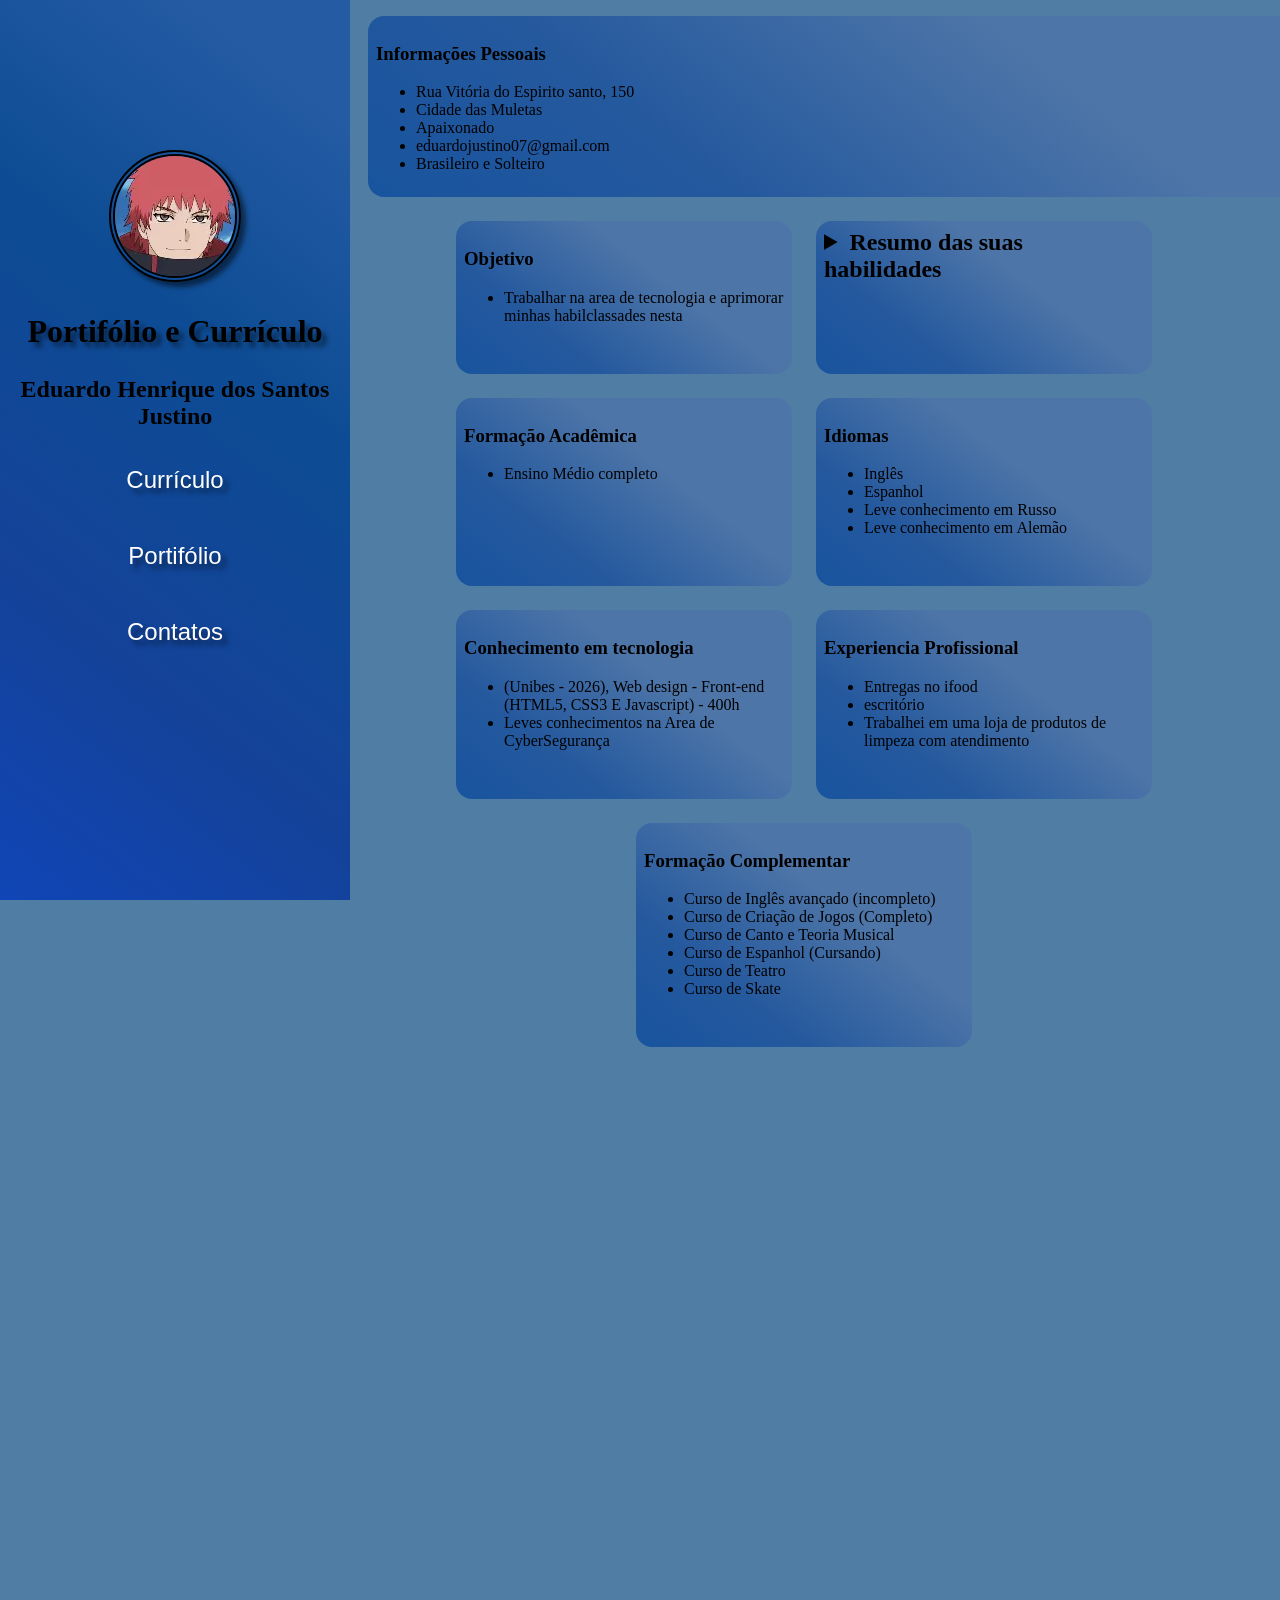
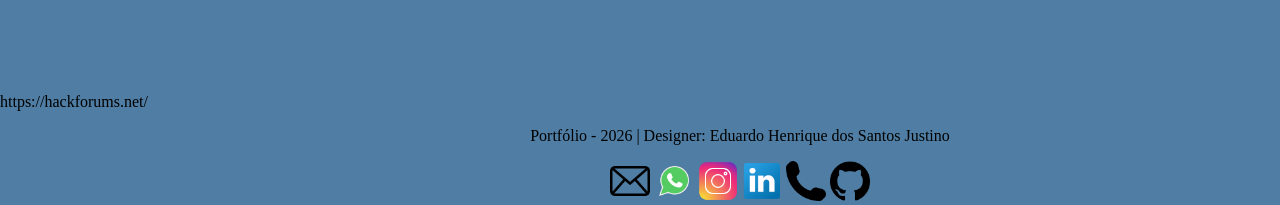
<file: index.html>
<!doctype html>
<html lang="en">
<meta charset="UTF-8" />
<meta name="viewport" content="width=device-width, initial-scale=1.0" />
<title>Currículo</title>
<link rel="stylesheet" href="style.css" />

<body>
    <header class="menu">
        <nav>
            <img class="avatar" src="/img/avatar.jpg" alt="">
            <h1>Portifólio e Currículo</h1>
            <h2>Eduardo Henrique dos Santos Justino</h2>
            <p><a class="links1" href="index.html">Currículo</a></p>
            <p><a class="links1" href="portifolio.html">Portifólio</a></p>
            <p><a class="links1" href="contatos.html">Contatos</a></p>
        </nav>
    </header>
    <main class="conteudo">

        <div id="info01">
            <h3>
                Informações Pessoais
            </h3>
            <ul>
                <li>Rua Vitória do Espirito santo, 150
                <li>Cidade das Muletas</li>
                <li>Apaixonado</li>
                <li>eduardojustino07@gmail.com</li>
                <li>Brasileiro e Solteiro</li>
            </ul>
        </div>

        <div class="containers">

            <div id="info02">
                <h3>
                    <p>Objetivo</p>
                </h3>
                <ul>
                    <li>
                        Trabalhar na area de tecnologia e aprimorar minhas habilclassades
                        nesta
                    </li>
                </ul>

            </div>

            <div id="info03">

                <details>

                    <summary>Resumo das suas habilidades</summary>


                    <ul>
                        <li>Resolução de problemas</li>
                        <li>lógica</li>
                        <li>persistência</li>
                        <li>Resiliência</li>
                        <li>Boa fala
                    </ul>
                </details>
            </div>
            <div id="info04">
                <h3>
                    <p>Formação Acadêmica</p>
                </h3>
                <ul>
                    <li>Ensino Médio completo
                </ul>
            </div>
            <div id="info05">
                <h3>
                    <p>Idiomas</p>
                </h3>
                <ul>
                    <li>Inglês
                    <li>Espanhol
                    <li>Leve conhecimento em Russo
                    <li>Leve conhecimento em Alemão
                </ul>
            </div>
            <div id="info06">
                <h3>
                    <p>Conhecimento em tecnologia</p>
                </h3>
                <ul>
                    <li>(Unibes - 2026), Web design - Front-end (HTML5, CSS3 E Javascript) -
                        400h
                    <li>Leves conhecimentos na Area de CyberSegurança
                </ul>
            </div>
            <div id="info07">
                <h3>
                    <p>Experiencia Profissional</p>
                </h3>
                <ul>
                    <li>Entregas no ifood</li>
                    <li>escritório</li>
                    <li>Trabalhei em uma loja de produtos de limpeza com atendimento</li>
                </ul>
            </div>
            <div id="info08">
                <h3>
                    <p>Formação Complementar</p>
                </h3>
                <ul>
                    <li>Curso de Inglês avançado (incompleto)</li>
                    <li>Curso de Criação de Jogos (Completo)</li>
                    <li>Curso de Canto e Teoria Musical</li>
                    <li>Curso de Espanhol (Cursando)</li>
                    <li>Curso de Teatro</li>
                    <li>Curso de Skate</li>
                </ul>
            </div>
        </div>
    </main>

    <div style="margin-left: 400px;">
        <iframe width="560" height="315" src="https://www.youtube.com/embed/7G4RYtP5RQQ?si=mLaZRE6qOcOuDZPz"
            title="YouTube video player" frameborder="0"
            allow="accelerometer; autoplay; clipboard-write; encrypted-media; gyroscope; picture-in-picture; web-share"
            referrerpolicy="strict-origin-when-cross-origin" allowfullscreen></iframe>

        <iframe
            src="https://www.google.com/maps/embed?pb=!1m24!1m12!1m3!1d3452.0062542807264!2d27.96577894767174!3d27.05677097124812!2m3!1f0!2f0!3f0!3m2!1i1024!2i768!4f13.1!4m9!3e3!4m3!3m2!1d27.058144799999997!2d27.9694793!4m3!3m2!1d27.058042699999998!2d27.9696148!5e0!3m2!1spt-BR!2sbr!4v1779276614787!5m2!1spt-BR!2sbr"
            width="560" height="315" style="border:0;" allowfullscreen="" loading="lazy"
            referrerpolicy="no-referrer-when-downgrade"></iframe>

    </div>

    https://hackforums.net/

    <Footer class="rodape">
        <p  style="text-align: center;">Portfólio - 2026 | Designer: Eduardo Henrique dos Santos Justino</p>

        <div style="text-align: center;">
            <a href="mailto:eduardohjustino@gmail.com"><img class="icones_contatos" src="img/logo_email.png"></a>

            <a href="https://api.whatsapp.com/send/?phone=11987990324"><img class="icones_contatos"
                    src="img/logo_whatsapp.png"></a>

            <a href="https://www.instagram.com/juto0vii"><img class="icones_contatos" src="img/logo_instagram.png"></a>

            <a href="https://br.linkedin.com/in/eduardo-henrique-justino-a139ab329"><img class="icones_contatos"
                    src="img/logo_linkedin.png"></a>

            <a href=" tel:(11)98799-0324"><img class="icones_contatos" src="img/logo_phone.png"></a>

            <a href="https://github.com/JutoVII"><img class="icones_contatos" src="img/logo_github.png" alt=""></a>
                
        </div>


    </Footer>

</body>

</html>
</file>
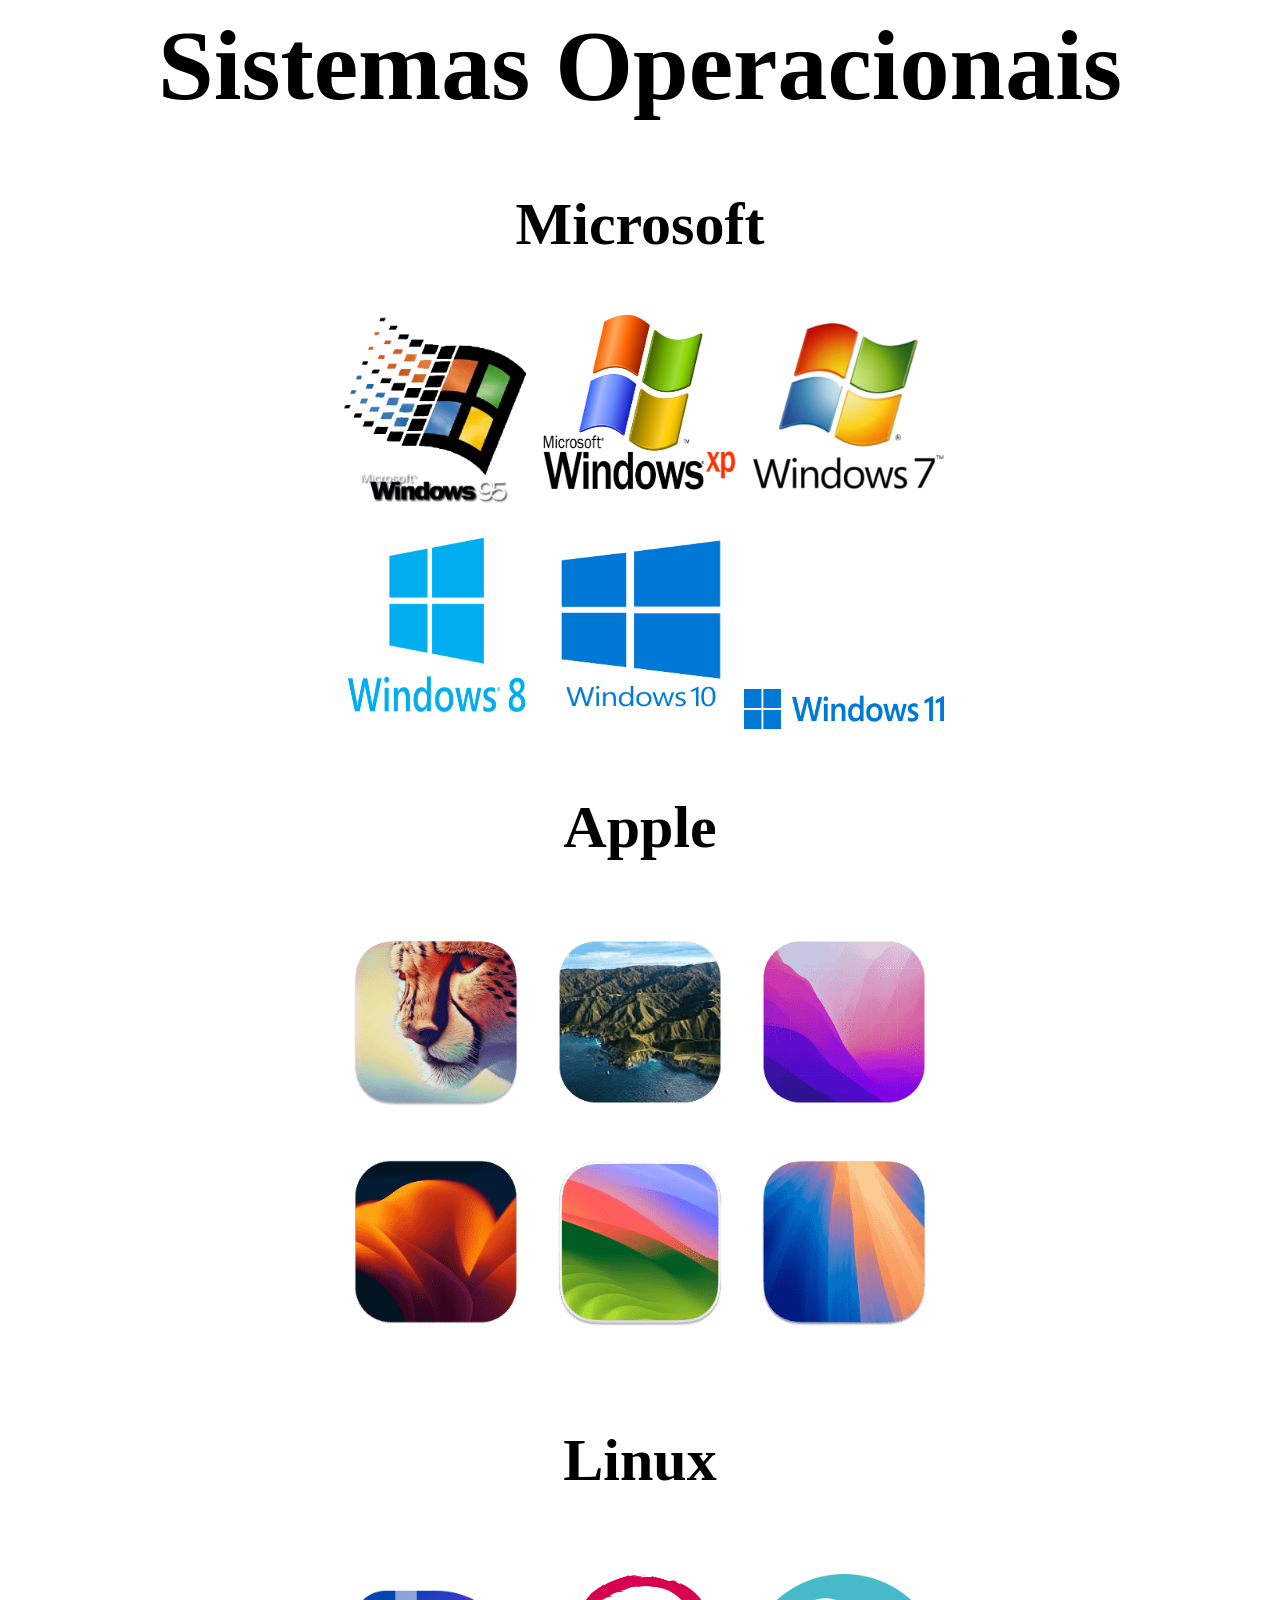
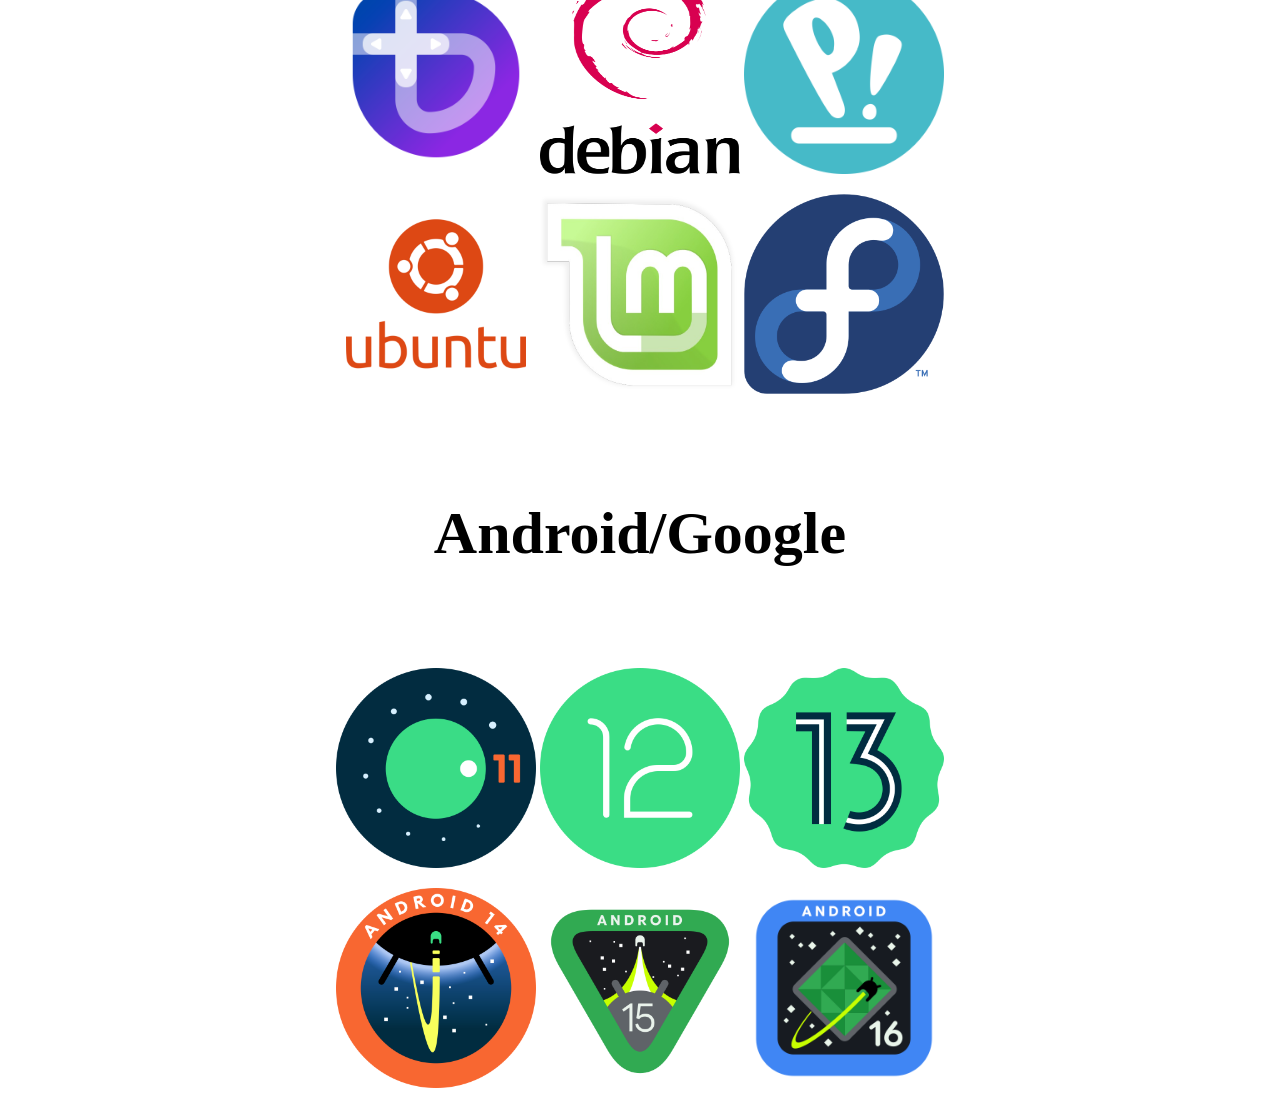
<file: Projeto 2/index.html>
<html>
    <head>
        <title>
                Sistemas Operacionais
        </title>
    </head>

    <body bgcolor="White">
	<center>
        	<h1 style=Font-size:100px>Sistemas Operacionais</h1>
			
<h2 style=Font-size:60px>Microsoft</h2>
	
	<img src="windows_95-logo.png" alt="erro de imagem" width="200" height="200" title="Windows 95">
	<img src="windows_xp-logo.png" alt="erro de imagem" width="200" height="200" title="Windows XP">
	<img src="windows_7-logo.png" alt="Erro de imagem" width="200" height="200" title="Windows 7">
	<p>
	<img src="windows_8-logo.png" alt="Windows 8.1" width="200" height="200" title="Windows 8">
	<img src="windows_10-logo.png" alt="Windows 10" width="200" height="200"title="Windows 10">
	<img src="windows_11-logo.png" alt="Windows 11" width="200" height="40" title="Windows 11">

<h3 style=Font-size:60px>Apple</h3>

	<img src="macOS_10-logo.png" alt="MacOS 10" width="200" height="200" title="MacOS 10 - Cheetah">
	<img src="macOS_11-logo.png" alt="MacOS 11" width="200" height="200" title="MacOS 11 - Big Sur">
	<img src="macOS_12-logo.png" alt="MacOS 12" width="200" height="200" title="MacOS 12 - Monterey">
	<p>
	<img src="macOS_13-logo.png" alt="MacOS 13" width="200" height="200" title="MacOS 13 - Ventura">
	<img src="macOS_14-logo.png" alt="MacOS 14" width="200" height="200" title="MacOS 14 - Sonoma">
	<img src="macOS_15-logo.png" alt="MacOS 15" width="200" height="200" title="MacOS 15 - Sequoia">

<h4 style=Font-size:60px>Linux</h4>

	<img src="bazzite-logo.png" alt="Bazzite" width="200" height="200" title="Bazzite">
	<img src="debian-logo.png" alt="Debian" width="200" height="200" title="Debian">
	<img src="popOS-logo.png" alt="Pop!_OS" width="200" height="200" title="Pop!_OS">
	<p>
	<img src="ubuntu-logo.png" alt="Ubuntu" width="200" height="200" title="Ubuntu">
	<img src="linux_mint-logo.png" alt="Linux Mint" width="200" height="200" title="Linux Mint">
	<img src="fedora-logo.png" alt="Fedora" width="200" height="200" title="Fedora">

<h5 style=Font-size:60px>Android/Google</h4>

	<img src="android_11-logo.png" alt="Android 11" width="200" height="200" title="Android 11">
	<img src="android_12-logo.png" alt="Android 12" width="200" height="200" title="Android 12">
	<img src="android_13-logo.png" alt="Android 13" width="200" height="200" title="Android 13">
	<p>
	<img src="android_14-logo.png" alt="Android 14" width="200" height="200" title="Android 14">
	<img src="android_15-logo.png" alt="Android 15" width="200" height="200" title="Android 15">
	<img src="android_16-logo.png" alt="Android 16" width="200" height="200" title="Android 16">



    </body>
</file>
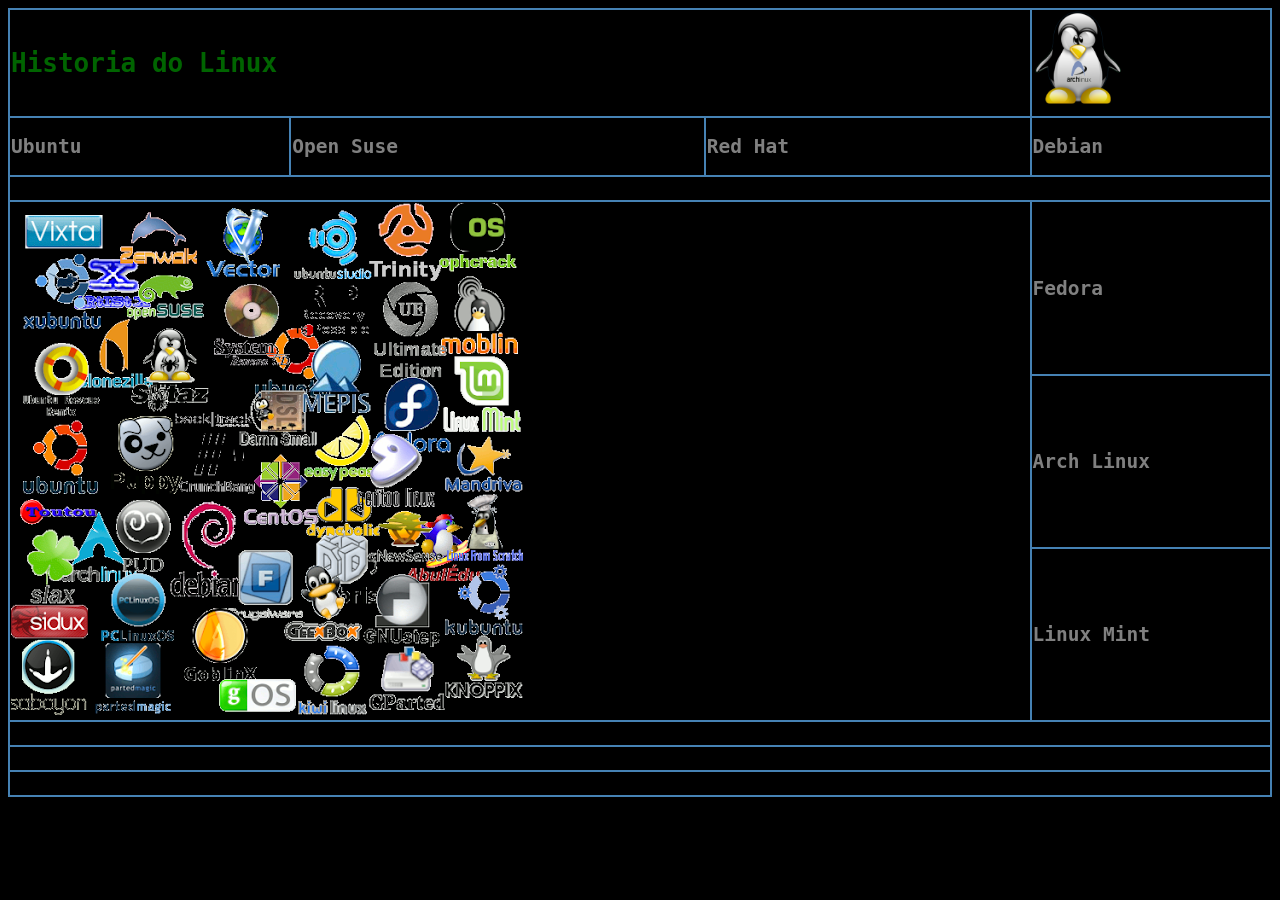
<file: Projeto 3/index.html>
<!DOCTYPE html>
<html lang="pt-br">
<head>
    <meta charset="UTF-8">
    <meta name="viewport" content="width=device-width, initial-scale=1.0">
    <title>Tabela</title>
</head>
    <body>

    <Center>
        <Table border="1">
            <tr> <Td colspan="3"><h1>Historia do Linux</h1></Td>

            <Td><img src="imagem/tuxlinunx.png" alt="erro de imagem" style="height: 100px; width: 90px;"></Td> </tr>

            <tr>
                <Td><a href="https://ubuntu.com/" target="_blank"> <h2>Ubuntu</h2></a></Td>
                <Td><a href="https://www.opensuse.org/" target="_blank"> <h2>Open Suse</h2></a></Td>
                <Td><a href="https://www.redhat.com/" target="_blank"> <h2>Red Hat</h2></a></Td>
                <Td><a href="https://www.debian.org/" target="_blank"> <h2>Debian</h2></a></Td>
            </tr>

            <tr> <Td colspan="4">ㅤ</Td>
            <tr>  <Td colspan="3" rowspan="3"><img src="imagem/Logo_Collage_Linux_Distro.png" alt="erro de imagem" style="width: 500; height: 200;" <Td>
            <Td> <a href="https://www.fedoraproject.org/"> <h2>Fedora</h2></a></Td> </tr>
            <tr> <Td><a href="https://archlinux.org/" target="_blank"> <h2>Arch Linux</h2></a></Td> </tr>
            <tr> <Td><a href="https://linuxmint.com/" target="_blank"><h2>Linux Mint</h2></a></Td> </tr>
            <tr> <Td colspan="4">ㅤ</Td> </tr>
            <tr> <Td colspan="4">ㅤ</Td> </tr>
            <tr> <Td colspan="4">ㅤ</Td> </tr>
    </Table>
    </Center>

<style>

            table{
                border: 1px solid steelblue;
                height: 100%;
                width: 100%;
                border-spacing: 0%;
                border-collapse: collapse
            }


            td{
                border: 2px solid steelblue;
            }
    
                 
            h1{
                color: darkgreen;
                font-family:monospace
            }



            h2{
                font-family: monospace;
                color: gray;
            }


            a{
                text-decoration: none;
                font-family: Arial;
                font-style: normal;
                color: blue;
            }


            body{
                background-color: black;
            }

            .texto2{
                font-family: monospace
            }
            

            #texto1{
                font-family: monospace;
            }
            
        </style>



</body>
</html>
</file>
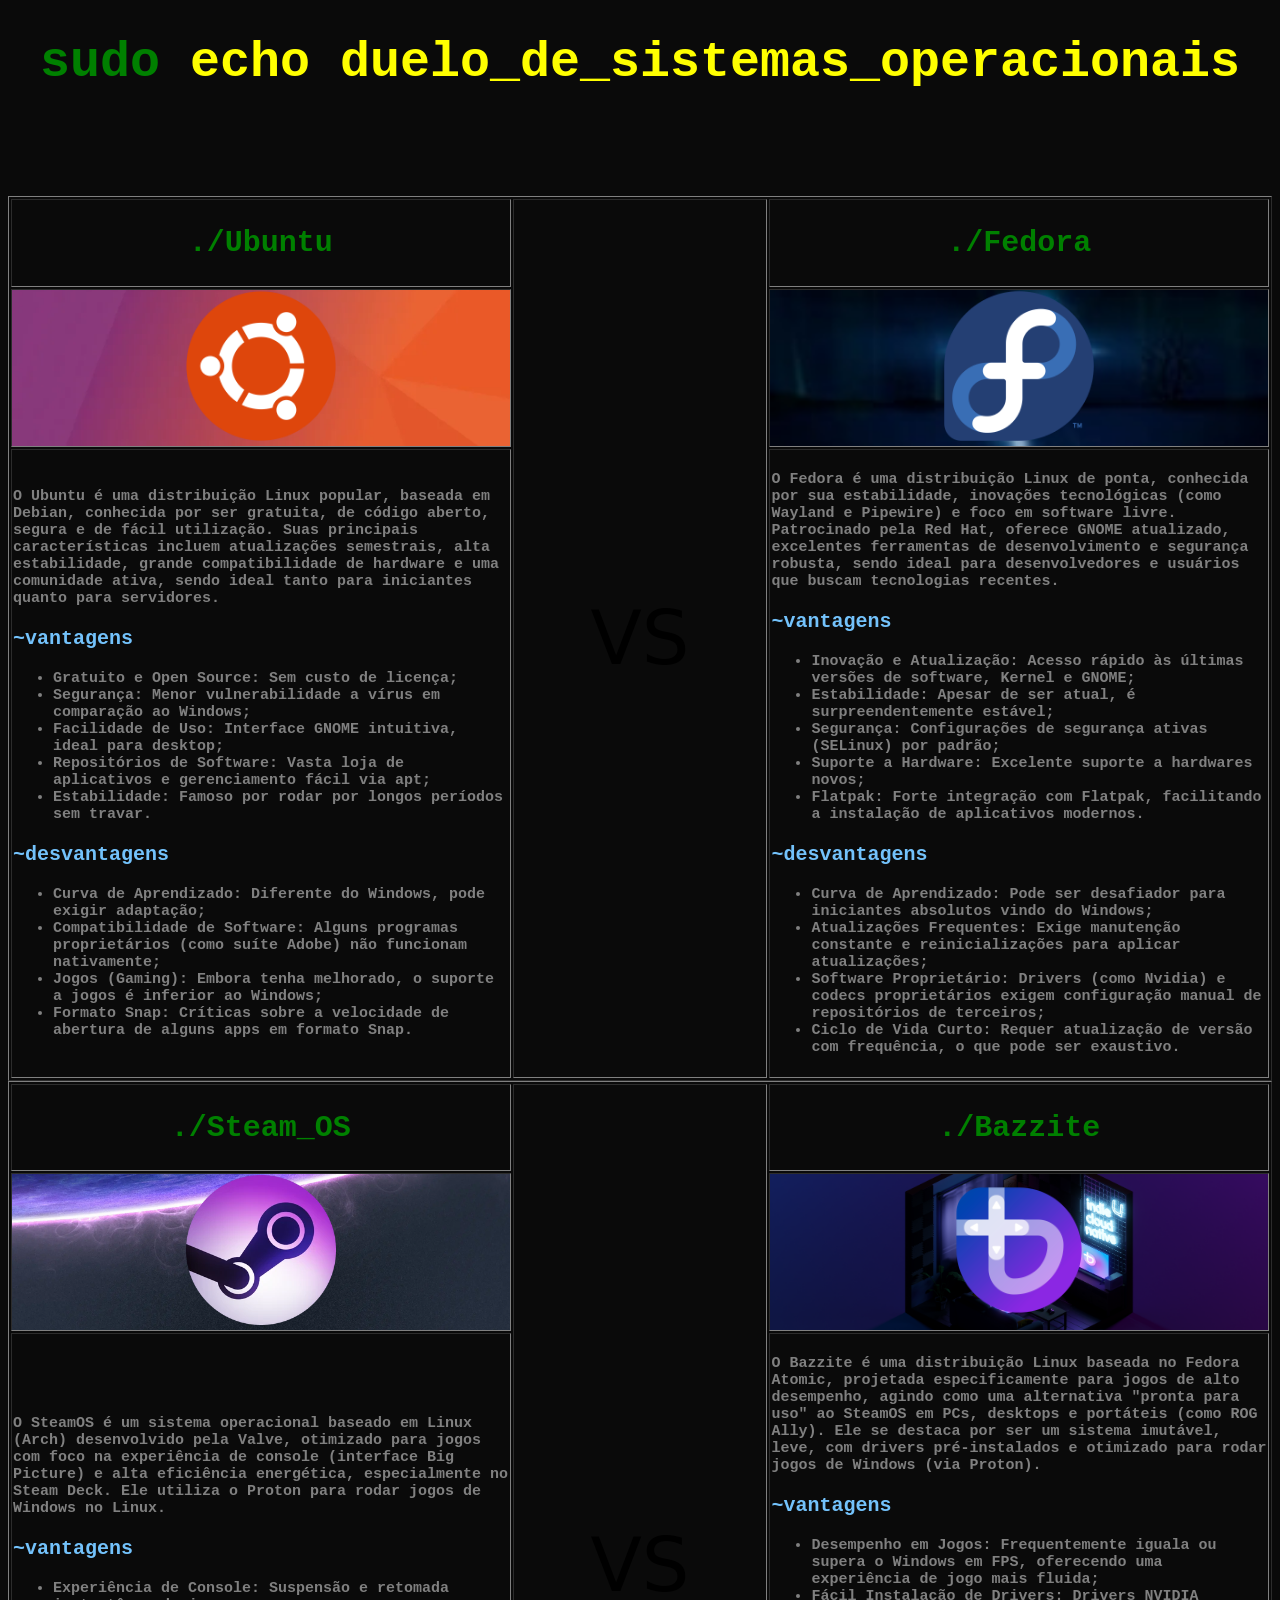
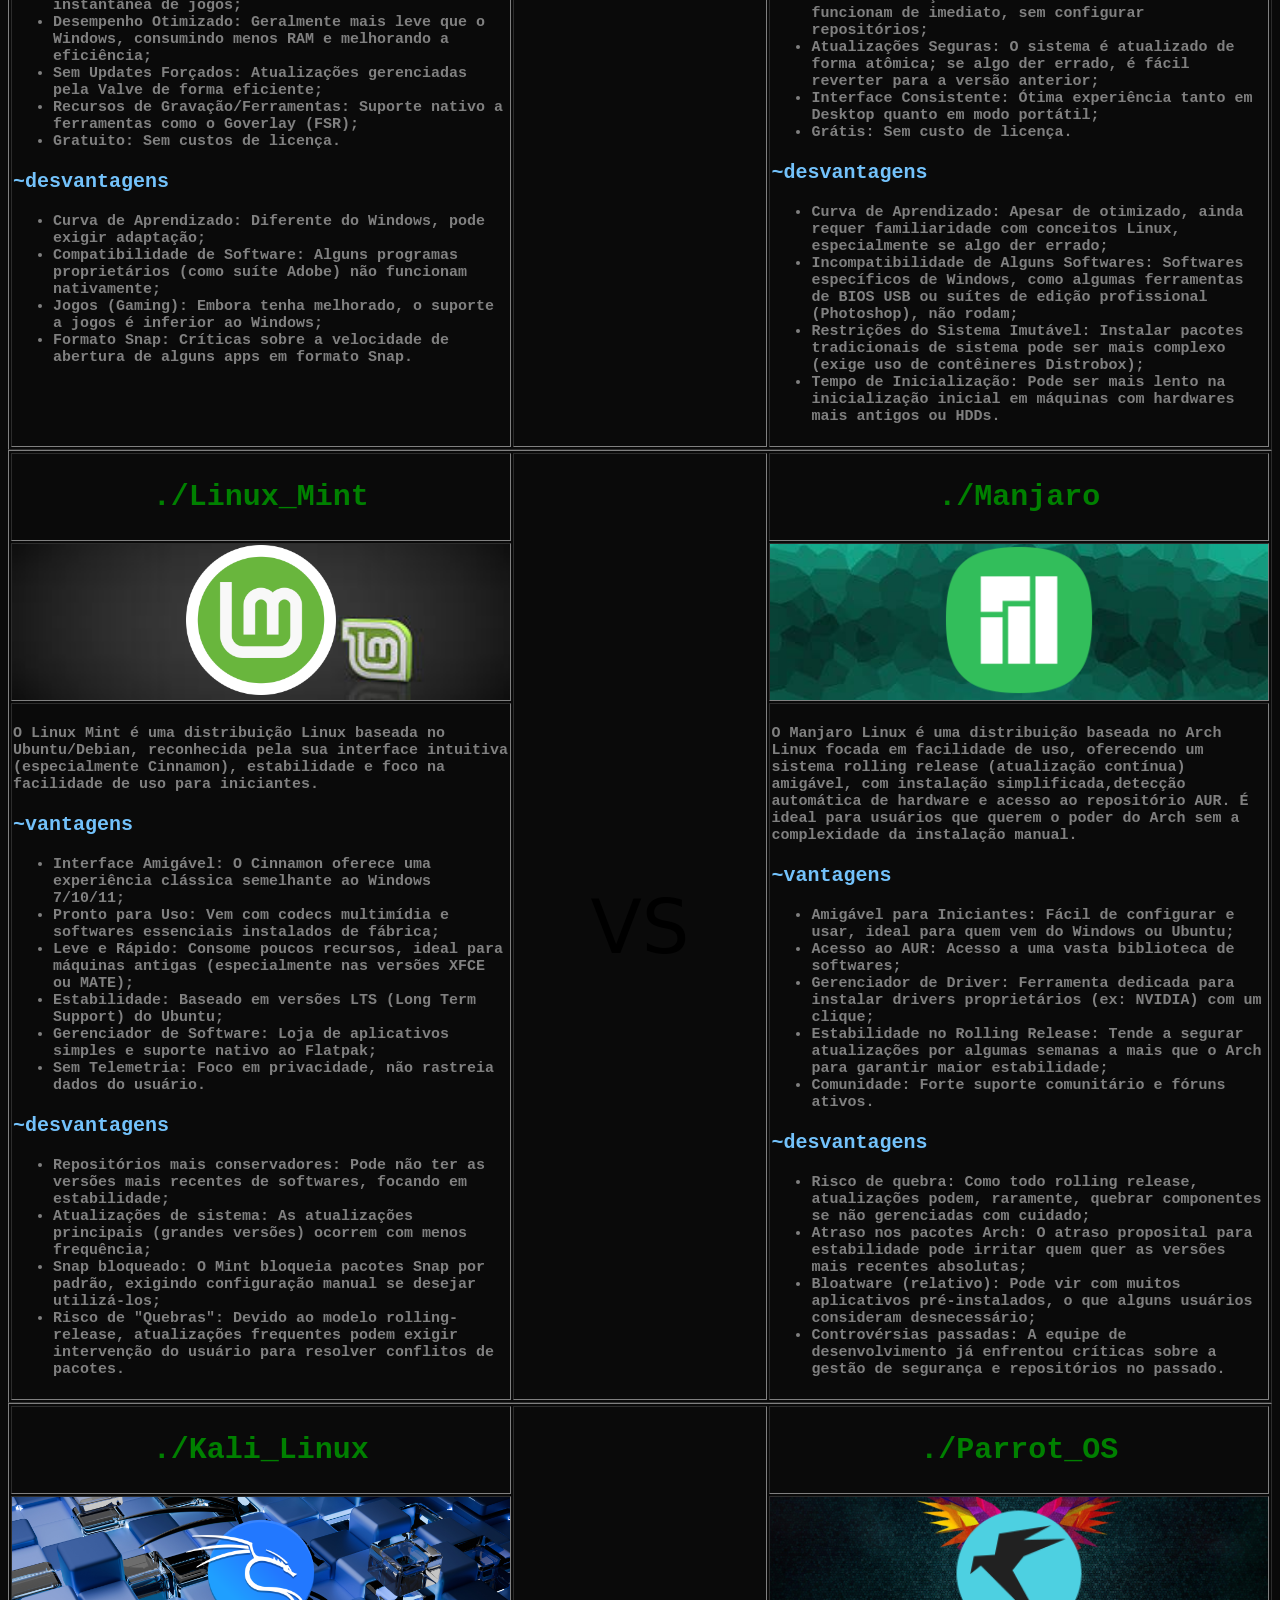
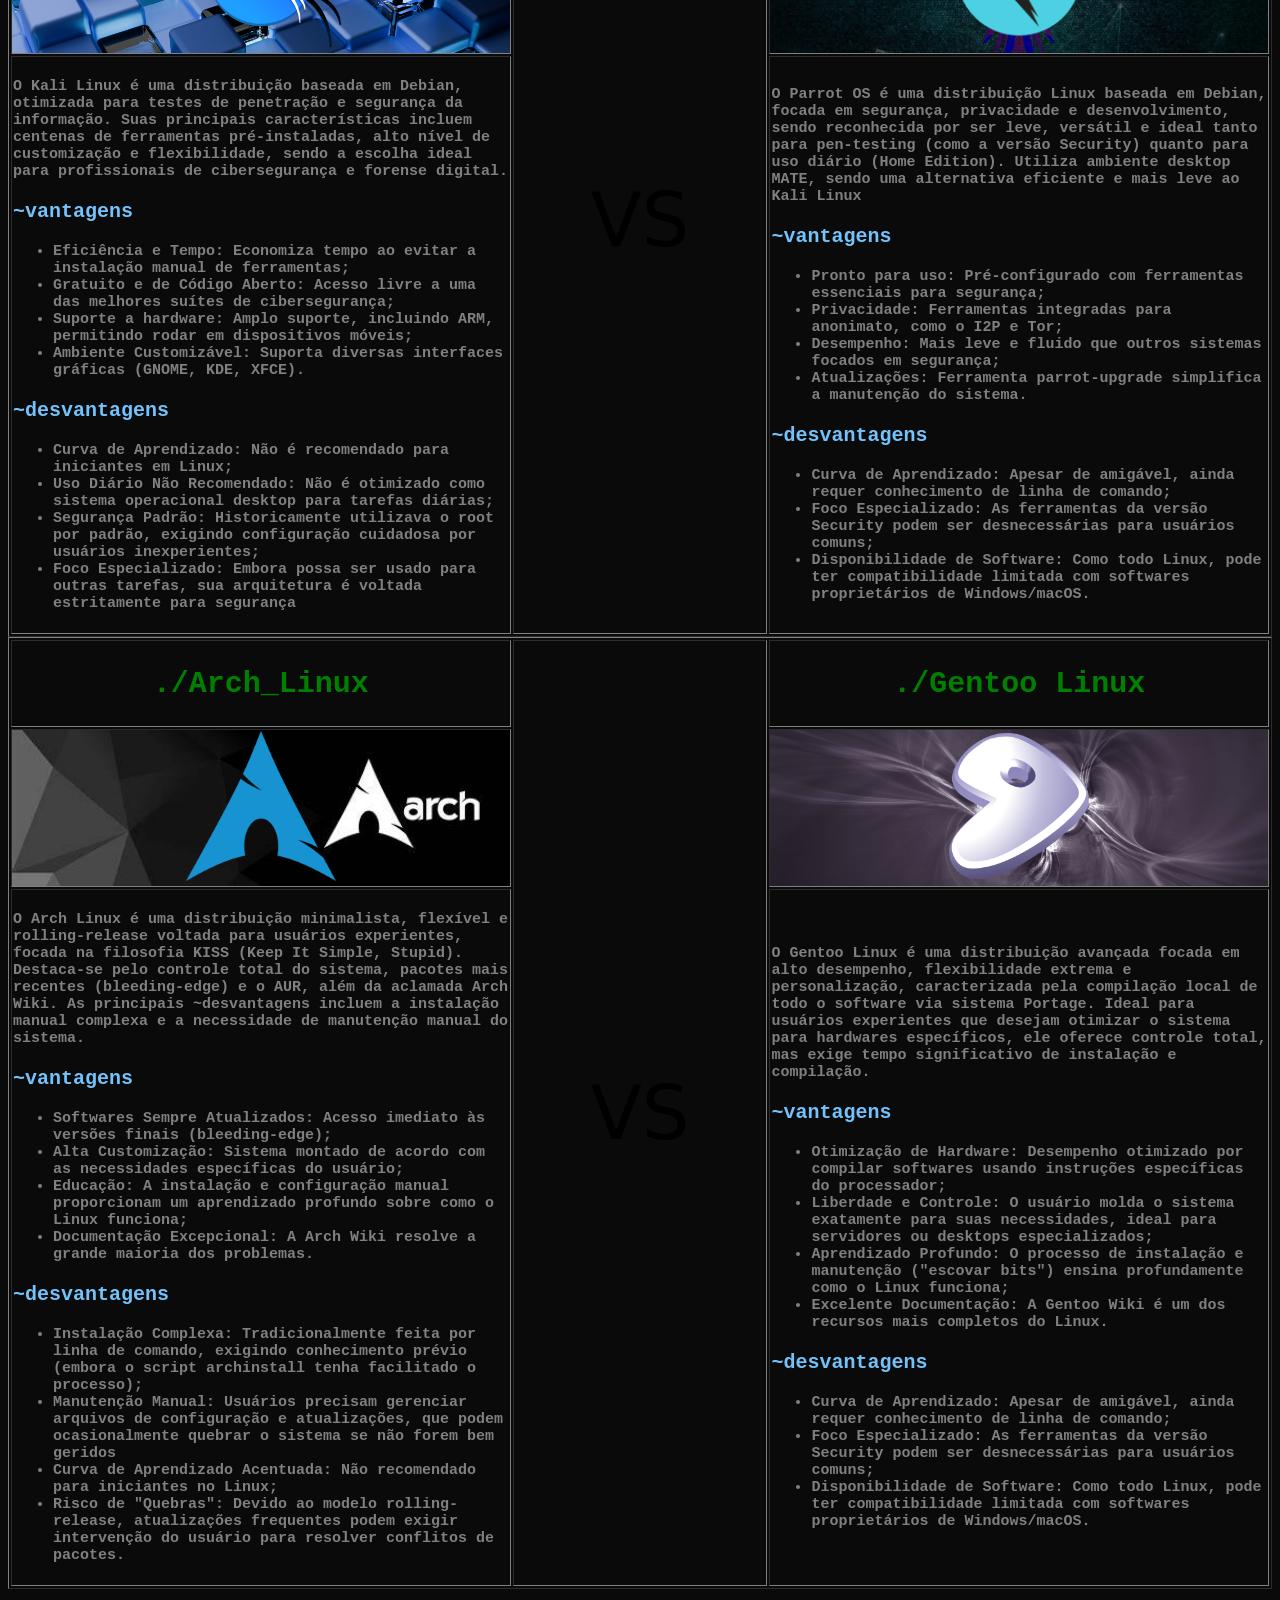
<file: Projeto 4/index.html>
<!DOCTYPE html>
<html lang="en">

<head>
    <link rel="stylesheet" href="style.css">
    <meta charset="UTF-8">
    <meta name="viewport" content="width=device-width, initial-scale=1.0">
    <title>Duelo de Sistemas</title>


</head>
<Center>

    <body>

        <h1><span style="color: green;">sudo</span> echo duelo_de_sistemas_operacionais</h1>
        <br>
        <br>
        <br>
        <table border="1">
            <tr>
                <td>
                    <a href="https://ubuntu.com/" target="_blank">
                        <h2>./Ubuntu</h2>
                    </a>
                </td>
                <td rowspan="3" class="format_vs" style="width:20%;"> VS </td>

                <td>
                    <a href="https://fedoraproject.org/" target="_blank">
                        <h2>./Fedora</h2>
                    </a>
                </td>
            </tr>


            <tr>
                <td id="ubuntu-images"><img src="imagens/Logos/ubuntu-logo.png" height="150" width="150"
                        alt="Erro de imagem"></td>
                <td id="fedora-images"> <img src="imagens/Logos/fedora-logo.png" height="150" width="150"
                        alt="Erro de imagem"></td>
            </tr>
            <tr>
                <td>
                    <h4>
                        O Ubuntu é uma distribuição Linux popular, baseada em Debian, conhecida por ser gratuita, de
                        código
                        aberto, segura e de fácil utilização. Suas principais características incluem atualizações
                        semestrais,
                        alta estabilidade, grande compatibilidade de hardware e uma comunidade ativa, sendo ideal tanto
                        para
                        iniciantes quanto para servidores.
                    </h4>
                    <p>
                    <h3>~vantagens</h3>
                    </p>
                    <h4>
                        <ul>
                            <li>Gratuito e Open Source: Sem custo de licença;</li>
                            <li>Segurança: Menor vulnerabilidade a vírus em comparação ao Windows;</li>
                            <li>Facilidade de Uso: Interface GNOME intuitiva, ideal para desktop;</li>
                            <li>Repositórios de Software: Vasta loja de aplicativos e gerenciamento fácil via apt;</li>
                            <li>Estabilidade: Famoso por rodar por longos períodos sem travar.</li>
                        </ul>
                    </h4>
                    <p>
                    <h3>~desvantagens</h3>
                    </p>
                    <h4>
                        <ul>
                            <li>Curva de Aprendizado: Diferente do Windows, pode exigir adaptação;
                            <li>Compatibilidade de Software: Alguns programas proprietários (como suíte Adobe) não
                                funcionam nativamente;
                            <li>Jogos (Gaming): Embora tenha melhorado, o suporte a jogos é inferior ao Windows;
                            <li>Formato Snap: Críticas sobre a velocidade de abertura de alguns apps em formato Snap.
                        </ul>
                    </h4>
                </td>
                <td>
                    <h4>
                        O Fedora é uma distribuição Linux de ponta, conhecida por sua estabilidade, inovações
                        tecnológicas
                        (como Wayland e Pipewire) e foco em software livre. Patrocinado pela Red Hat, oferece GNOME
                        atualizado,
                        excelentes ferramentas de desenvolvimento e segurança robusta, sendo ideal para desenvolvedores
                        e usuários
                        que buscam tecnologias recentes.
                    </h4>
                    <p>
                    <h3>~vantagens</h3>
                    </p>
                    <h4>
                        <ul>
                            <li>Inovação e Atualização: Acesso rápido às últimas versões de software, Kernel e GNOME;
                            <li>Estabilidade: Apesar de ser atual, é surpreendentemente estável;
                            <li>Segurança: Configurações de segurança ativas (SELinux) por padrão;
                            <li>Suporte a Hardware: Excelente suporte a hardwares novos;
                            <li>Flatpak: Forte integração com Flatpak, facilitando a instalação de aplicativos modernos.
                        </ul>
                    </h4>
                    <p>
                    <h3>~desvantagens</h3>
                    </p>
                    <h4>
                        <ul>
                            <li>Curva de Aprendizado: Pode ser desafiador para iniciantes absolutos vindo do Windows;
                            <li>Atualizações Frequentes: Exige manutenção constante e reinicializações para aplicar
                                atualizações;
                            <li>Software Proprietário: Drivers (como Nvidia) e codecs proprietários exigem configuração
                                manual de repositórios de terceiros;
                            <li>Ciclo de Vida Curto: Requer atualização de versão com frequência, o que pode ser
                                exaustivo.
                        </ul>
                    </h4>
                </td>

                <br>

                <table border="1">
                    <tr>
                        <td>
                            <a href="https://store.steampowered.com/steamos" target="_blank">
                                <h2>./Steam_OS</h2>
                            </a>
                        </td>
                        <td rowspan="3" class="format_vs" style="width: 20%;"> VS </td>

                        <td>
                            <a href="https://bazzite.gg/" target="_blank">
                                <h2>./Bazzite</h2>
                            </a>
                        </td>
                    </tr>


                    <tr>
                        <td class="td_bg" id="steamos-images"><img src="imagens/Logos/steamos_logo.webp" height="150"
                                width="150" alt="Erro de imagem">
                        </td>
                        <td id="bazzite-images"> <img src="imagens/Logos/bazzite_logo.png" height="150"
                                width="150" alt="Erro de imagem"></td>
                    </tr>
                    <tr>
                        <td>
                            <h4>
                                O SteamOS é um sistema operacional baseado em Linux (Arch) desenvolvido pela Valve,
                                otimizado para jogos com foco na experiência de console (interface Big Picture) e alta
                                eficiência energética,
                                especialmente no Steam Deck. Ele utiliza o Proton para rodar jogos de Windows no Linux.
                            </h4>
                            <p>
                            <h3>~vantagens</h3>
                            </p>
                            <h4>
                                <ul>
                                    <li>Experiência de Console: Suspensão e retomada instantânea de jogos;
                                    <li>Desempenho Otimizado: Geralmente mais leve que o Windows, consumindo menos RAM e
                                        melhorando a eficiência;
                                    <li>Sem Updates Forçados: Atualizações gerenciadas pela Valve de forma eficiente;
                                    <li>Recursos de Gravação/Ferramentas: Suporte nativo a ferramentas como o Goverlay
                                        (FSR);
                                    <li>Gratuito: Sem custos de licença.</li>
                                </ul>
                            </h4>
                            <p>
                            <h3>~desvantagens</h3>
                            </p>
                            <h4>
                                <ul>
                                    <li>Curva de Aprendizado: Diferente do Windows, pode exigir adaptação;
                                    <li>Compatibilidade de Software: Alguns programas proprietários (como suíte Adobe)
                                        não
                                        funcionam nativamente;
                                    <li>Jogos (Gaming): Embora tenha melhorado, o suporte a jogos é inferior ao Windows;
                                    <li>Formato Snap: Críticas sobre a velocidade de abertura de alguns apps em formato
                                        Snap.
                                </ul>
                            </h4>
                        </td>
                        <td>
                            <h4>
                                O Bazzite é uma distribuição Linux baseada no Fedora Atomic, projetada especificamente
                                para jogos de alto desempenho,
                                agindo como uma alternativa "pronta para uso" ao SteamOS em PCs, desktops e portáteis
                                (como ROG Ally).
                                Ele se destaca por ser um sistema imutável, leve, com drivers pré-instalados e otimizado
                                para rodar jogos de Windows (via Proton).
                            </h4>
                            <p>
                            <h3>~vantagens</h3>
                            </p>
                            <h4>
                                <ul>
                                    <li>Desempenho em Jogos: Frequentemente iguala ou supera o Windows em FPS,
                                        oferecendo uma experiência de jogo mais fluida;
                                    <li>Fácil Instalação de Drivers: Drivers NVIDIA funcionam de imediato, sem
                                        configurar repositórios;
                                    <li>Atualizações Seguras: O sistema é atualizado de forma atômica; se algo der
                                        errado, é fácil reverter para a versão anterior;
                                    <li>Interface Consistente: Ótima experiência tanto em Desktop quanto em modo
                                        portátil;
                                    <li>Grátis: Sem custo de licença.
                                </ul>
                            </h4>
                            <p>
                            <h3>~desvantagens</h3>
                            </p>
                            <h4>
                                <ul>
                                    <li>Curva de Aprendizado: Apesar de otimizado, ainda requer familiaridade com
                                        conceitos Linux, especialmente se algo der errado;
                                    <li>Incompatibilidade de Alguns Softwares: Softwares específicos de Windows,
                                        como algumas ferramentas de BIOS USB ou suítes de edição profissional
                                        (Photoshop), não rodam;</li>
                                    <li>Restrições do Sistema Imutável: Instalar pacotes tradicionais de sistema pode
                                        ser mais complexo (exige uso de contêineres Distrobox);
                                    <li>Tempo de Inicialização: Pode ser mais lento na inicialização inicial em máquinas
                                        com hardwares mais antigos ou HDDs.
                                </ul>
                            </h4>
                        </td>


                        <table border="1">
                            <tr>
                                <td>
                                    <a href="https://www.linuxmint.com/" target="_blank">
                                        <h2>./Linux_Mint</h2>
                                    </a>
                                </td>
                                <td rowspan="3" class="format_vs" style="width: 20%;"> VS </td>

                                <td>
                                    <a href="https://manjaro.org/" target="_blank">
                                        <h2>./Manjaro</h2>
                                    </a>
                                </td>
                            </tr>


                            <tr>
                                <td id="linuxmint-images"><img src="imagens/Logos/linux_mint-logo.png" height="150"
                                        width="150" alt="Erro de imagem">
                                </td>
                                <td id="manjaro-images"> <img src="imagens/Logos/manjaro-logo.png" height="150"
                                        width="150" alt="Erro de imagem"></td>
                            </tr>
                            <tr>
                                <td>
                                    <h4>
                                        O Linux Mint é uma distribuição Linux baseada no Ubuntu/Debian, reconhecida pela
                                        sua interface intuitiva (especialmente Cinnamon), estabilidade e foco na
                                        facilidade de uso para iniciantes.
                                    </h4>
                                    <p>
                                    <h3>~vantagens</h3>
                                    </p>
                                    <h4>
                                        <ul>
                                            <li>Interface Amigável: O Cinnamon oferece uma experiência clássica
                                                semelhante ao Windows 7/10/11;
                                            <li>Pronto para Uso: Vem com codecs multimídia e softwares essenciais
                                                instalados de fábrica;
                                            <li>Leve e Rápido: Consome poucos recursos, ideal para máquinas antigas
                                                (especialmente nas versões XFCE ou MATE);
                                            <li>Estabilidade: Baseado em versões LTS (Long Term Support) do Ubuntu;
                                            <li>Gerenciador de Software: Loja de aplicativos simples e suporte nativo ao
                                                Flatpak;
                                            <li>Sem Telemetria: Foco em privacidade, não rastreia dados do usuário.
                                        </ul>
                                    </h4>
                                    <p>
                                    <h3>~desvantagens</h3>
                                    </p>
                                    <h4>
                                        <ul>
                                            <li>Repositórios mais conservadores: Pode não ter as versões mais recentes
                                                de softwares, focando em estabilidade;
                                            <li>Atualizações de sistema: As atualizações principais (grandes versões)
                                                ocorrem com menos frequência;
                                            <li>Snap bloqueado: O Mint bloqueia pacotes Snap por padrão, exigindo
                                                configuração manual se desejar utilizá-los;
                                            <li>Risco de "Quebras": Devido ao modelo rolling-release,
                                                atualizações frequentes podem exigir intervenção do usuário para
                                                resolver conflitos de pacotes.</li>
                                        </ul>
                                    </h4>
                                </td>
                                <td>
                                    <h4>
                                        O Manjaro Linux é uma distribuição baseada no Arch Linux focada em facilidade de
                                        uso,
                                        oferecendo um sistema rolling release (atualização contínua) amigável,
                                        com instalação simplificada,detecção automática de hardware e acesso ao
                                        repositório AUR.
                                        É ideal para usuários que querem o poder do Arch sem a complexidade da
                                        instalação manual.
                                    </h4>
                                    <p>
                                    <h3>~vantagens</h3>
                                    </p>
                                    <h4>
                                        <ul>
                                            <li>Amigável para Iniciantes: Fácil de configurar e usar, ideal para quem
                                                vem do Windows ou Ubuntu;
                                            <li>Acesso ao AUR: Acesso a uma vasta biblioteca de softwares;
                                            <li>Gerenciador de Driver: Ferramenta dedicada para instalar drivers
                                                proprietários (ex: NVIDIA) com um clique;
                                            <li>Estabilidade no Rolling Release: Tende a segurar atualizações por
                                                algumas semanas a mais que o Arch para garantir maior estabilidade;
                                            <li>Comunidade: Forte suporte comunitário e fóruns ativos.
                                        </ul>
                                    </h4>
                                    <p>
                                    <h3>~desvantagens</h3>
                                    </p>
                                    <h4>
                                        <ul>
                                            <li>Risco de quebra: Como todo rolling release, atualizações podem,
                                                raramente, quebrar componentes se não gerenciadas com cuidado;
                                            <li>Atraso nos pacotes Arch: O atraso proposital para estabilidade pode
                                                irritar quem quer as versões mais recentes absolutas;
                                            <li>Bloatware (relativo): Pode vir com muitos aplicativos pré-instalados, o
                                                que alguns usuários consideram desnecessário;
                                            <li>Controvérsias passadas: A equipe de desenvolvimento já enfrentou
                                                críticas sobre a gestão de segurança e repositórios no passado.
                                        </ul>
                                    </h4>
                                </td>


                                <table border="1">
                                    <tr>
                                        <td>
                                            <a href="https://www.kali.org/" target="_blank">
                                                <h2>./Kali_Linux</h2>
                                            </a>
                                        </td>
                                        <td rowspan="3" class="format_vs" style="width: 20%;"> VS </td>

                                        <td>
                                            <a href="https://parrotsec.org/" target="_blank">
                                                <h2>./Parrot_OS</h2>
                                            </a>
                                        </td>
                                    </tr>


                                    <tr>
                                        <td id="kalilinux-images"><img src="imagens/Logos/kali_linux-logo.png" height="150"
                                                width="150" alt="Erro de imagem">
                                        </td>
                                        <td id="parrotos-images"> <img src="imagens/Logos/parrot_os-logo.png" height="150"
                                                width="150" alt="Erro de imagem"></td>
                                    </tr>
                                    <tr>
                                        <td>
                                            <h4>
                                                O Kali Linux é uma distribuição baseada em Debian, otimizada para testes
                                                de penetração e segurança da informação.
                                                Suas principais características incluem centenas de ferramentas
                                                pré-instaladas, alto nível de customização e flexibilidade,
                                                sendo a escolha ideal para profissionais de cibersegurança e forense
                                                digital.
                                                </h4>
                                                <p>
                                                <h3>~vantagens</h3>
                                                </p>
                                                <h4>
                                                    <ul>
                                                        <li>Eficiência e Tempo: Economiza tempo ao evitar a instalação
                                                            manual de ferramentas;
                                                        <li>Gratuito e de Código Aberto: Acesso livre a uma das melhores
                                                            suítes de cibersegurança;
                                                        <li>Suporte a hardware: Amplo suporte, incluindo ARM, permitindo
                                                            rodar em dispositivos móveis;
                                                        <li>Ambiente Customizável: Suporta diversas interfaces gráficas
                                                            (GNOME, KDE, XFCE).
                                                    </ul>
                                                </h4>
                                                <p>
                                                <h3>~desvantagens</h3>
                                                </p>
                                                <h4>
                                                    <ul>
                                                        <li>Curva de Aprendizado: Não é recomendado para iniciantes em
                                                            Linux;
                                                        <li>Uso Diário Não Recomendado: Não é otimizado como sistema
                                                            operacional desktop para tarefas diárias;
                                                        <li>Segurança Padrão: Historicamente utilizava o root por padrão,
                                                            exigindo configuração cuidadosa por usuários inexperientes;
                                                        <li>Foco Especializado: Embora possa ser usado para outras tarefas,
                                                            sua arquitetura é voltada estritamente para segurança
                                                    </ul>
                                                </h4>
                                                </td>
                                                <td>
                                                    <h4>
                                                        O Parrot OS é uma distribuição Linux baseada em Debian, focada em
                                                        segurança, privacidade e desenvolvimento,
                                                        sendo reconhecida por ser leve, versátil e ideal tanto para pen-testing
                                                        (como a versão Security)
                                                        quanto para uso diário (Home Edition). Utiliza ambiente desktop MATE,
                                                        sendo uma alternativa eficiente e mais leve ao Kali Linux
                                                    </h4>
                                                    <p>
                                                    <h3>~vantagens</h3>
                                                    </p>
                                                    <h4>
                                                        <ul>
                                                            <li>Pronto para uso: Pré-configurado com ferramentas essenciais para
                                                                segurança;
                                                            <li>Privacidade: Ferramentas integradas para anonimato, como o I2P e
                                                                Tor;
                                                            <li>Desempenho: Mais leve e fluido que outros sistemas focados em
                                                                segurança;
                                                            <li>Atualizações: Ferramenta parrot-upgrade simplifica a manutenção
                                                                do sistema.
                                                        </ul>
                                                    </h4>
                                                    <p>
                                                    <h3>~desvantagens</h3>
                                                    </p>
                                                    <h4>
                                                        <ul>
                                                            <li>Curva de Aprendizado: Apesar de amigável, ainda requer
                                                                conhecimento de linha de comando;
                                                            <li>Foco Especializado: As ferramentas da versão Security podem ser
                                                                desnecessárias para usuários comuns;
                                                            <li>Disponibilidade de Software: Como todo Linux, pode ter
                                                                compatibilidade limitada com softwares proprietários de
                                                                Windows/macOS.
                                                        </ul>
                                                    </h4>
                                        </td>

                        <table border="1">
                                            <tr>
                                                <td>
                                                    <a href="https://archlinux.org/" target="_blank">
                                                        <h2>./Arch_Linux</h2>
                                                    </a>
                                                </td>
                                                <td rowspan="3" class="format_vs" style="width: 20%;"> VS </td>

                                                <td>
                                                    <a href="https://www.gentoo.org/" target="_blank">
                                                        <h2>./Gentoo Linux</h2>
                                                    </a>
                                                </td>
                                            </tr>


                                            <tr>
                                                <td id="archlinux-images"><img src="imagens/Logos/arch_linux-logo.png"
                                                        height="150" width="150" alt="Erro de imagem">
                                                </td>
                                                <td id="gentoolinux-images"> <img src="imagens/Logos/Gentoo_Linux-logo.png"
                                                        height="150" width="150" alt="Erro de imagem"></td>
                                            </tr>
                                            <tr>
                                                <td>
                                                    <h4>
                                                        O Arch Linux é uma distribuição minimalista, flexível e
                                                        rolling-release voltada
                                                        para usuários experientes,
                                                        focada na filosofia KISS (Keep It Simple, Stupid). Destaca-se
                                                        pelo controle
                                                        total do sistema, pacotes mais recentes
                                                        (bleeding-edge) e o AUR, além da aclamada Arch Wiki. As
                                                        principais ~desvantagens
                                                        incluem a instalação manual complexa
                                                        e a necessidade de manutenção manual do sistema.
                                                    </h4>
                                                    <p>
                                                    <h3>~vantagens</h3>
                                                    </p>
                                                    <h4>
                                                        <ul>
                                                            <li>Softwares Sempre Atualizados: Acesso imediato às versões
                                                                finais
                                                                (bleeding-edge);
                                                            <li>Alta Customização: Sistema montado de acordo com as
                                                                necessidades
                                                                específicas do usuário;
                                                            <li>Educação: A instalação e configuração manual
                                                                proporcionam um aprendizado
                                                                profundo sobre como o Linux funciona;
                                                            <li>Documentação Excepcional: A Arch Wiki resolve a grande
                                                                maioria dos
                                                                problemas.
                                                        </ul>
                                                    </h4>
                                                    <p>
                                                    <h3>~desvantagens</h3>
                                                    </p>
                                                    <h4>
                                                        <ul>
                                                            <li>Instalação Complexa: Tradicionalmente feita por linha de
                                                                comando,
                                                                exigindo conhecimento prévio (embora o script
                                                                archinstall tenha
                                                                facilitado o processo); </li>
                                                            <li>Manutenção Manual: Usuários precisam gerenciar arquivos
                                                                de configuração
                                                                e atualizações,
                                                                que podem ocasionalmente quebrar o sistema se não forem
                                                                bem geridos</li>
                                                            <li>Curva de Aprendizado Acentuada: Não recomendado para
                                                                iniciantes no
                                                                Linux;
                                                            <li>Risco de "Quebras": Devido ao modelo rolling-release,
                                                                atualizações frequentes podem exigir intervenção do
                                                                usuário para
                                                                resolver conflitos de pacotes.</li>
                                                        </ul>
                                                    </h4>
                                                </td>
                                                <td>
                                                    <h4>
                                                        O Gentoo Linux é uma distribuição avançada focada em alto desempenho, flexibilidade extrema e personalização, caracterizada pela compilação local de todo o software via sistema Portage. Ideal para usuários experientes que desejam otimizar o sistema para hardwares específicos, ele oferece controle total, mas exige tempo significativo de instalação e compilação.
                                                    </h4>
                                                    <p>
                                                    <h3>~vantagens</h3>
                                                    </p>
                                                    <h4>
                                                        <ul>
                                                            <li>Otimização de Hardware: Desempenho otimizado por compilar softwares usando instruções específicas do processador;
                                                            <li>Liberdade e Controle: O usuário molda o sistema exatamente para suas necessidades, ideal para servidores ou desktops especializados;
                                                            <li>Aprendizado Profundo: O processo de instalação e manutenção ("escovar bits") ensina profundamente como o Linux funciona;
                                                            <li>Excelente Documentação: A Gentoo Wiki é um dos recursos mais completos do Linux.
                                                        </ul>
                                                    </h4>
                                                    <p>
                                                    <h3>~desvantagens</h3>
                                                    </p>
                                                    <h4>
                                                        <ul>
                                                            <li>Curva de Aprendizado: Apesar de amigável, ainda requer
                                                                conhecimento de linha de comando;
                                                            <li>Foco Especializado: As ferramentas da versão Security
                                                                podem ser
                                                                desnecessárias para usuários comuns;
                                                            <li>Disponibilidade de Software: Como todo Linux, pode ter
                                                                compatibilidade limitada com softwares proprietários de
                                                                Windows/macOS.
                                                        </ul>
                                                    </h4>
                                                </td>                





                                            </tr>
                                        </table>

                                        <br>
                                        <br>
                                        <br>


    </body>
</Center>

</html>
</file>
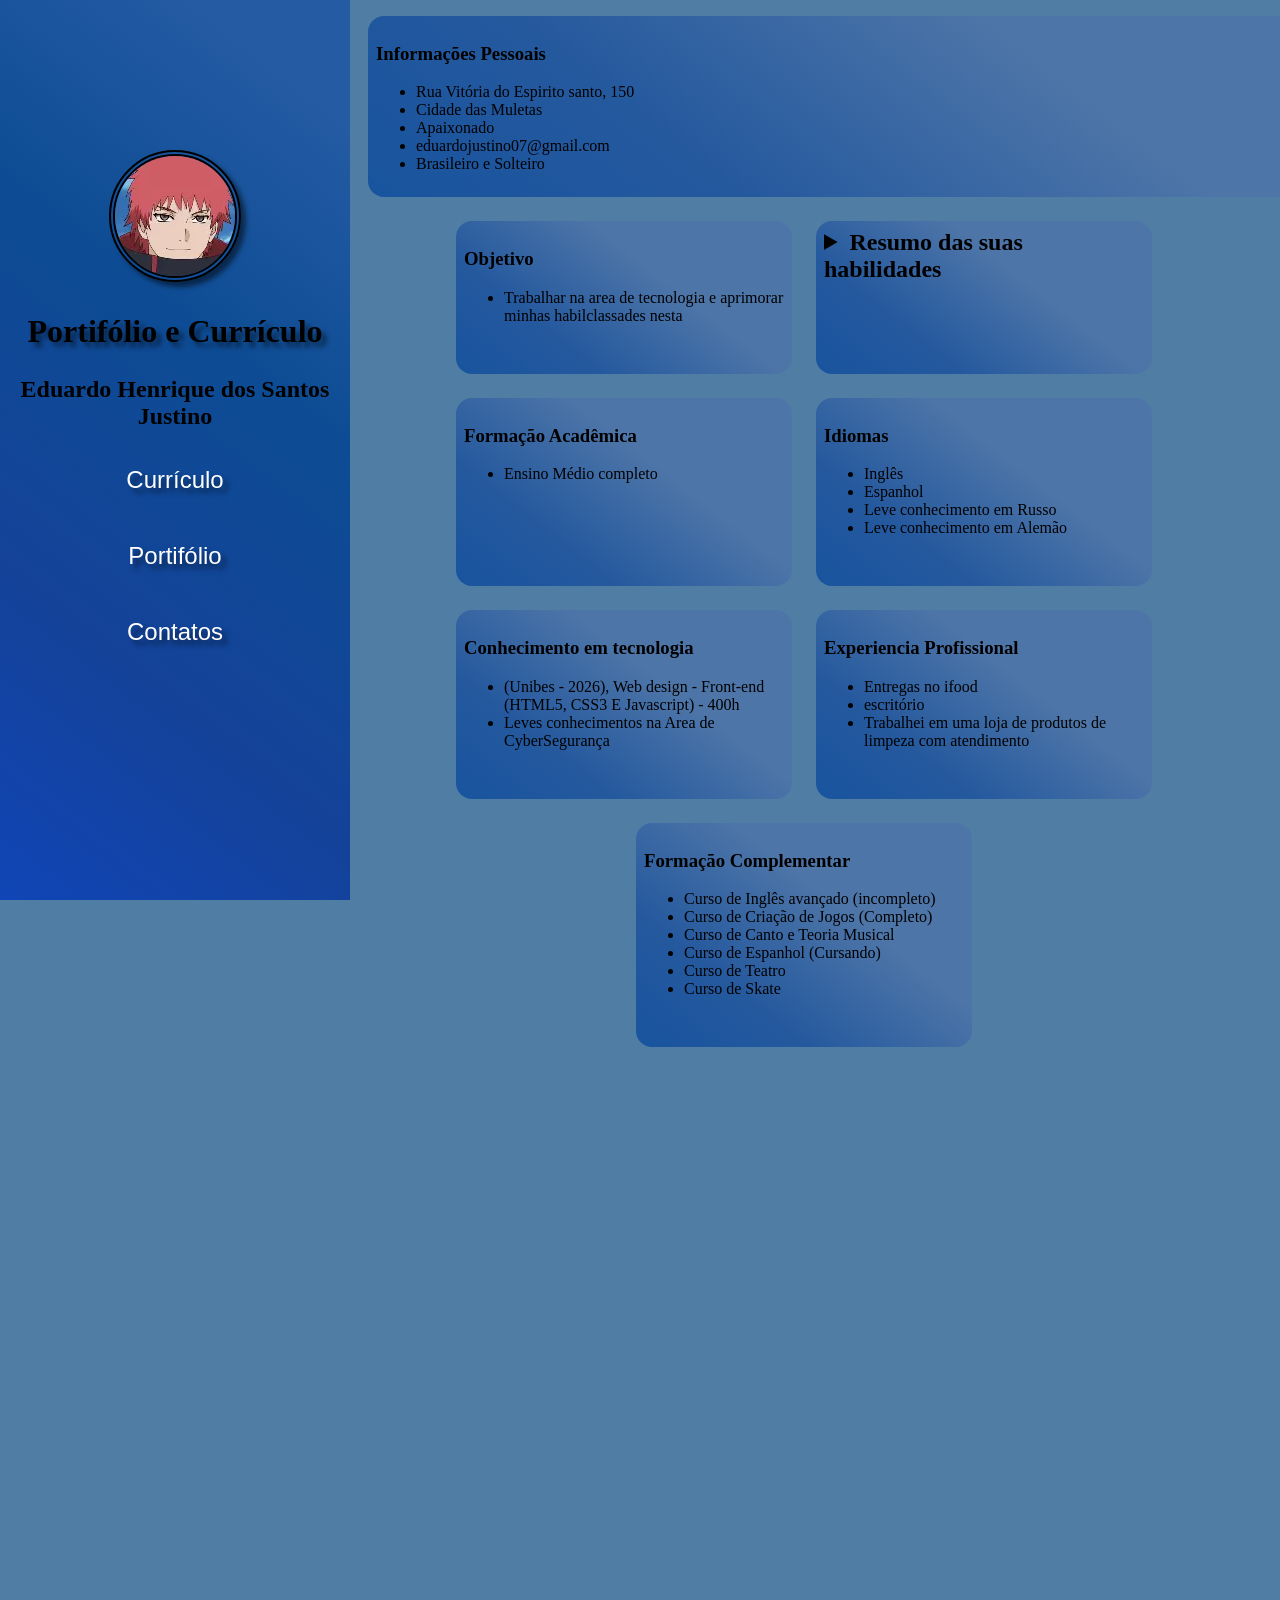
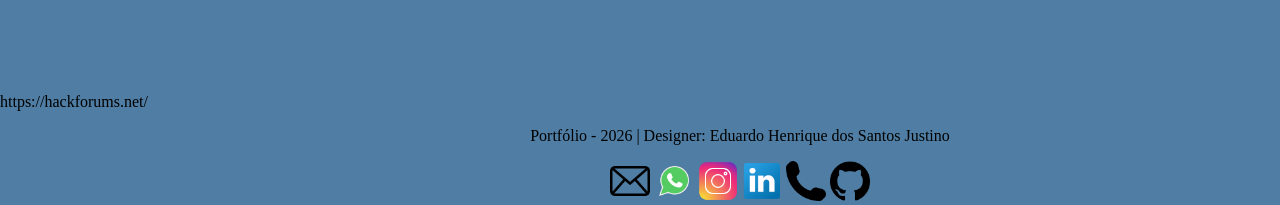
<file: contatos.html>
<!doctype html>
<html lang="en">
<meta charset="UTF-8" />
<meta name="viewport" content="width=device-width, initial-scale=1.0" />
<title>Currículo</title>
<link rel="stylesheet" href="style.css" />

<body>
    <header class="menu">
        <nav>
            <img class="avatar" src="/img/avatar.jpg" alt="">
            <h1>Portifólio e Currículo</h1>
            <h2>Eduardo Henrique dos Santos Justino</h2>
            <p><a class="links1" href="index.html">Currículo</a></p>
            <p><a class="links1" href="portifolio.html">Portifólio</a></p>
            <p><a class="links1" href="contatos.html">Contatos</a></p>
        </nav>
    </header>
    <main class="conteudo">

        <div id="info01">
            <h3>
                Informações Pessoais
            </h3>
            <ul>
                <li>Rua Vitória do Espirito santo, 150
                <li>Cidade das Muletas</li>
                <li>Apaixonado</li>
                <li>eduardojustino07@gmail.com</li>
                <li>Brasileiro e Solteiro</li>
            </ul>
        </div>

        <div class="containers">

            <div id="info02">
                <h3>
                    <p>Objetivo</p>
                </h3>
                <ul>
                    <li>
                        Trabalhar na area de tecnologia e aprimorar minhas habilclassades
                        nesta
                    </li>
                </ul>

            </div>

            <div id="info03">

                <details>

                    <summary>Resumo das suas habilidades</summary>


                    <ul>
                        <li>Resolução de problemas</li>
                        <li>lógica</li>
                        <li>persistência</li>
                        <li>Resiliência</li>
                        <li>Boa fala
                    </ul>
                </details>
            </div>
            <div id="info04">
                <h3>
                    <p>Formação Acadêmica</p>
                </h3>
                <ul>
                    <li>Ensino Médio completo
                </ul>
            </div>
            <div id="info05">
                <h3>
                    <p>Idiomas</p>
                </h3>
                <ul>
                    <li>Inglês
                    <li>Espanhol
                    <li>Leve conhecimento em Russo
                    <li>Leve conhecimento em Alemão
                </ul>
            </div>
            <div id="info06">
                <h3>
                    <p>Conhecimento em tecnologia</p>
                </h3>
                <ul>
                    <li>(Unibes - 2026), Web design - Front-end (HTML5, CSS3 E Javascript) -
                        400h
                    <li>Leves conhecimentos na Area de CyberSegurança
                </ul>
            </div>
            <div id="info07">
                <h3>
                    <p>Experiencia Profissional</p>
                </h3>
                <ul>
                    <li>Entregas no ifood</li>
                    <li>escritório</li>
                    <li>Trabalhei em uma loja de produtos de limpeza com atendimento</li>
                </ul>
            </div>
            <div id="info08">
                <h3>
                    <p>Formação Complementar</p>
                </h3>
                <ul>
                    <li>Curso de Inglês avançado (incompleto)</li>
                    <li>Curso de Criação de Jogos (Completo)</li>
                    <li>Curso de Canto e Teoria Musical</li>
                    <li>Curso de Espanhol (Cursando)</li>
                    <li>Curso de Teatro</li>
                    <li>Curso de Skate</li>
                </ul>
            </div>
        </div>
    </main>

    <div style="margin-left: 400px;">
        <iframe width="560" height="315" src="https://www.youtube.com/embed/7G4RYtP5RQQ?si=mLaZRE6qOcOuDZPz"
            title="YouTube video player" frameborder="0"
            allow="accelerometer; autoplay; clipboard-write; encrypted-media; gyroscope; picture-in-picture; web-share"
            referrerpolicy="strict-origin-when-cross-origin" allowfullscreen></iframe>

        <iframe
            src="https://www.google.com/maps/embed?pb=!1m24!1m12!1m3!1d3452.0062542807264!2d27.96577894767174!3d27.05677097124812!2m3!1f0!2f0!3f0!3m2!1i1024!2i768!4f13.1!4m9!3e3!4m3!3m2!1d27.058144799999997!2d27.9694793!4m3!3m2!1d27.058042699999998!2d27.9696148!5e0!3m2!1spt-BR!2sbr!4v1779276614787!5m2!1spt-BR!2sbr"
            width="560" height="315" style="border:0;" allowfullscreen="" loading="lazy"
            referrerpolicy="no-referrer-when-downgrade"></iframe>

    </div>

    https://hackforums.net/

    <Footer class="rodape">
        <p  style="text-align: center;">Portfólio - 2026 | Designer: Eduardo Henrique dos Santos Justino</p>

        <div style="text-align: center;">
            <a href="mailto:eduardohjustino@gmail.com"><img class="icones_contatos" src="img/logo_email.png"></a>

            <a href="https://api.whatsapp.com/send/?phone=11987990324"><img class="icones_contatos"
                    src="img/logo_whatsapp.png"></a>

            <a href="https://www.instagram.com/juto0vii"><img class="icones_contatos" src="img/logo_instagram.png"></a>

            <a href="https://br.linkedin.com/in/eduardo-henrique-justino-a139ab329"><img class="icones_contatos"
                    src="img/logo_linkedin.png"></a>

            <a href=" tel:(11)98799-0324"><img class="icones_contatos" src="img/logo_phone.png"></a>

            <a href="https://github.com/Volk-Prizrak"><img class="icones_contatos" src="img/logo_github.png" alt=""></a>
                
        </div>


    </Footer>

</body>

</html>
</file>
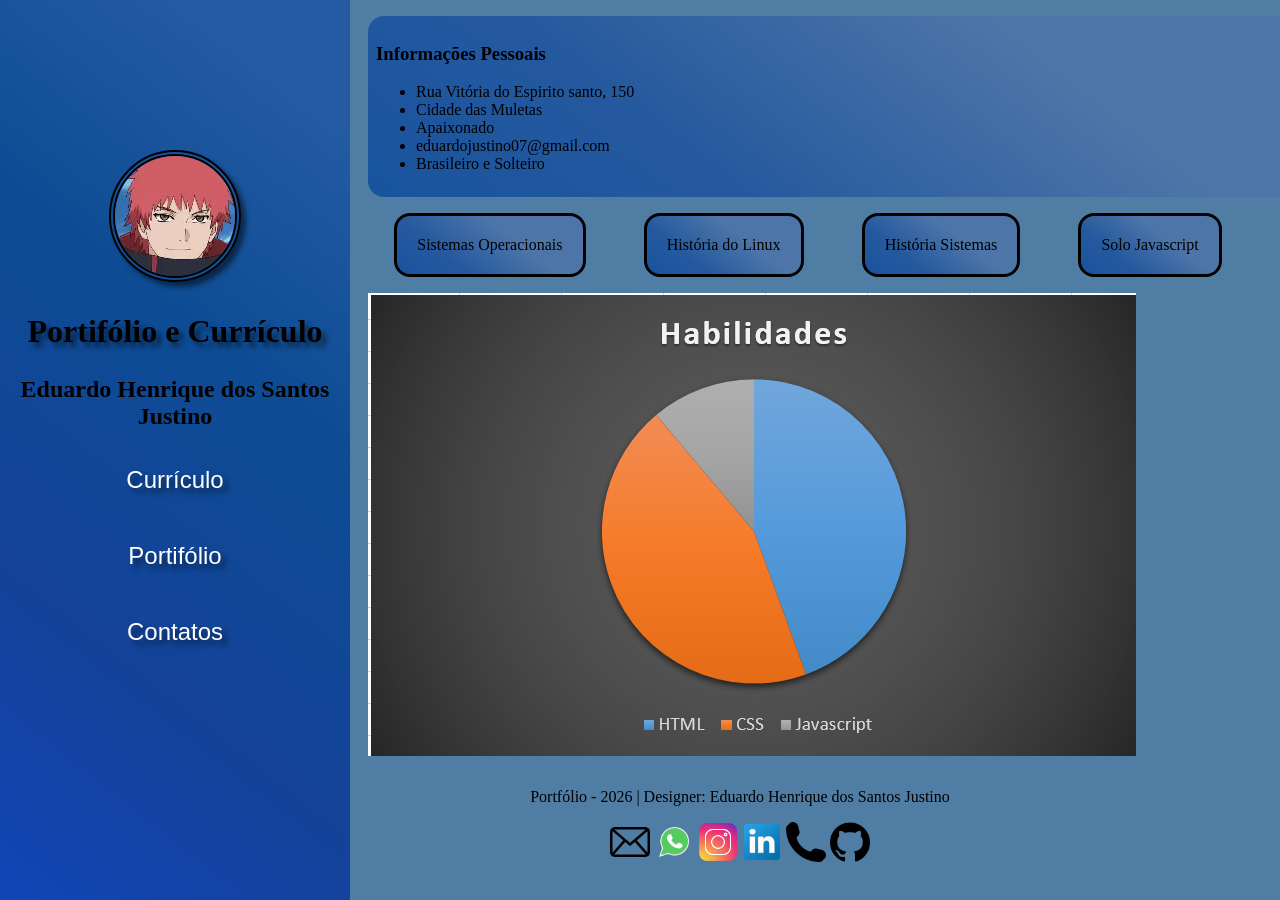
<file: portifolio.html>
<!doctype html>
<html lang="en">
<meta charset="UTF-8" />
<meta name="viewport" content="width=device-width, initial-scale=1.0" />
<title>Currículo</title>
<link rel="stylesheet" href="style.css" />

<body>
    <header class="menu">
        <nav>
            <img class="avatar" src="/img/avatar.jpg" alt="">
            <h1>Portifólio e Currículo</h1>
            <h2>Eduardo Henrique dos Santos Justino</h2>
            <p><a class="links1" href="index.html">Currículo</a></p>
            <p><a class="links1" href="portifolio.html">Portifólio</a></p>
            <p><a class="links1" href="contatos.html">Contatos</a></p>
        </nav>
    </header>
    <main class="conteudo">

        <div id="info01">
            <h3>
                Informações Pessoais
            </h3>
            <ul>
                <li>Rua Vitória do Espirito santo, 150
                <li>Cidade das Muletas</li>
                <li>Apaixonado</li>
                <li>eduardojustino07@gmail.com</li>
                <li>Brasileiro e Solteiro</li>
            </ul>
        </div>

        <div class="links2">
            <a href="/Projeto 2/index.html" target="_blank">Sistemas Operacionais</a>
            <a href="/Projeto 3/index.html" target="_blank">História do Linux</a>
            <a href="/Projeto 4/index.html" target="_blank"> História Sistemas</a>
            <a href="/finance_project/index.html" target="_blank">Solo Javascript</a>
        </div>

        <div class="grafico">
            <img src="img/grafico.png" alt="">
        </div>



    </main>

        
    <Footer class="rodape">
        <p  style="text-align: center;">Portfólio - 2026 | Designer: Eduardo Henrique dos Santos Justino</p>

        <div style="text-align: center;">
            <a href="mailto:eduardohjustino@gmail.com"><img class="icones_contatos" src="img/logo_email.png"></a>

            <a href="https://api.whatsapp.com/send/?phone=11987990324"><img class="icones_contatos"
                    src="img/logo_whatsapp.png"></a>

            <a href="https://www.instagram.com/juto0vii"><img class="icones_contatos" src="img/logo_instagram.png"></a>

            <a href="https://br.linkedin.com/in/eduardo-henrique-justino-a139ab329"><img class="icones_contatos"
                    src="img/logo_linkedin.png"></a>

            <a href=" tel:(11)98799-0324"><img class="icones_contatos" src="img/logo_phone.png"></a>

            <a href="https://github.com/JutoVII"><img class="icones_contatos" src="img/logo_github.png" alt=""></a>
                
        </div>

    </Footer>

</body>

</html>
</file>
<file: style.css>
body {
    margin: 0;
    background-color: rgba(6, 72, 126, 0.705);
}

.video{
    display: flex;
    justify-content: center;
    
}

.menu {
    float: left;
    position: fixed;
    width: 350px;
    height: 100%;
    text-align: center;
    background: linear-gradient(38deg, rgb(16, 69, 182) 0%, rgb(20, 66, 153) 28%, rgb(13, 76, 148) 62%, rgb(36, 91, 163) 89%);
    margin-top: -16px;
}

.links1 {
    text-decoration: none;
    font-family: Arial, Helvetica, sans-serif;
    font-size: 1.5rem;
    color: white;
    display: flex;
    flex-direction: column;
    padding: 1rem 0;
    transition: all 0.5s ease;
    text-shadow: 5px 5px 5px rgba(0, 0, 0, 0.5);
}

.cabecalho {
    background: linear-gradient(45deg, rgb(4, 43, 77) 0%, rgb(4, 15, 77) 50%);
    color: grey;
    text-align: center;
    width: 1700px;
    height: 180px;
    padding-top: 90px;
}

.avatar {
    margin-top: 150px;
    width: 200;
    height: 200;
    border-radius: 50%;
    border: 6px double black;
    box-shadow: 5px 5px 5px rgba(0, 0, 0, 0.5);
}


.rodape {
    text-align: right;
    margin-left: 200px;
    clear: both;
    margin-bottom: auto;
}

.links1:hover {
    background-color: rgb(21, 64, 102);
    color: black;
    font-size: 1.6rem;
    font-weight: bold;
}

html {
    font-size: 16px;
}

h1 {
    font-size: 2rem;
    text-shadow: 5px 5px 5px rgba(0, 0, 0, 0.5);
}

#info01 {
    margin: 1.0rem 0.5rem 0.5rem 23.0rem;
    padding: 0.5rem;
    border-radius: 1rem;
    width: 70rem;
    background: #18549e;
    background: linear-gradient(38deg, rgba(24, 84, 158, 1) 0%, rgba(37, 89, 158, 1) 28%, rgba(77, 117, 168, 1) 62%, rgba(77, 117, 168, 1) 89%);
}

#info02 {
    margin: 1.0rem 0.5rem 0.5rem 1.0rem;
    padding: 0.5rem;
    border-radius: 1rem;
    width: 20rem;
    background: #18549e;
    background: linear-gradient(38deg, rgba(24, 84, 158, 1) 0%, rgba(37, 89, 158, 1) 28%, rgba(77, 117, 168, 1) 62%, rgba(77, 117, 168, 1) 89%);
}

#info03 {
    margin: 1.0rem 0.5rem 0.5rem 1.0rem;
    padding: 0.5rem;
    border-radius: 1rem;
    width: 20rem;
    background: #18549e;
    background: linear-gradient(38deg, rgba(24, 84, 158, 1) 0%, rgba(37, 89, 158, 1) 28%, rgba(77, 117, 168, 1) 62%, rgba(77, 117, 168, 1) 89%);
}

#info04 {
    margin: 1.0rem 0.5rem 0.5rem 1.0rem;
    padding: 0.5rem;
    border-radius: 1rem;
    width: 20rem;
    background: #18549e;
    background: linear-gradient(38deg, rgba(24, 84, 158, 1) 0%, rgba(37, 89, 158, 1) 28%, rgba(77, 117, 168, 1) 62%, rgba(77, 117, 168, 1) 89%);
}

#info05 {
    margin: 1.0rem 0.5rem 0.5rem 1.0rem;
    padding: 0.5rem;
    border-radius: 1rem;
    width: 20rem;
    background: #18549e;
    background: linear-gradient(38deg, rgba(24, 84, 158, 1) 0%, rgba(37, 89, 158, 1) 28%, rgba(77, 117, 168, 1) 62%, rgba(77, 117, 168, 1) 89%);
}

#info06 {
    margin: 1.0rem 0.5rem 0.5rem 1.0rem;
    padding: 0.5rem;
    border-radius: 1rem;
    width: 20rem;
    background: #18549e;
    background: linear-gradient(38deg, rgba(24, 84, 158, 1) 0%, rgba(37, 89, 158, 1) 28%, rgba(77, 117, 168, 1) 62%, rgba(77, 117, 168, 1) 89%);
}

#info07 {
    margin: 1.0rem 0.5rem 0.5rem 1.0rem;
    padding: 0.5rem;
    border-radius: 1rem;
    width: 20rem;
    background: #18549e;
    background: linear-gradient(38deg, rgba(24, 84, 158, 1) 0%, rgba(37, 89, 158, 1) 28%, rgba(77, 117, 168, 1) 62%, rgba(77, 117, 168, 1) 89%);
}

#info08 {
    margin: 1.0rem 0.5rem 0.5rem 1.0rem;
    padding: 0.5rem;
    border-radius: 1rem;
    width: 20rem;
    background: #18549e;
    background: linear-gradient(38deg, rgba(24, 84, 158, 1) 0%, rgba(37, 89, 158, 1) 28%, rgba(77, 117, 168, 1) 62%, rgba(77, 117, 168, 1) 89%);
}

.icones_contatos{
    width: 40px;
    
}

.containers {
    margin: 0rem 0rem 0rem 20rem;
    display: flex;
    flex-wrap: wrap;
    justify-content: center;
    min-height: 850px;
}

summary {
    font-size: 1.5rem;
    font-weight: bold;
    transition: 1ms ease;
}

.links2{
    margin-left: 21rem;
    display: flex;
    justify-content: space-evenly;
    margin-top: 1rem;
    margin-bottom: 1rem;
    
}

.links2 a{
    text-decoration: none;
    padding: 20px;
    color: rgb(0, 0, 0);
    background: linear-gradient(38deg, rgba(24, 84, 158, 1) 0%, rgba(37, 89, 158, 1) 28%, rgba(77, 117, 168, 1) 62%, rgba(77, 117, 168, 1) 89%);
    border-radius: 1rem;
    border: solid;
    
}

.grafico{
    margin-left: 14rem;
    display: flex;
    justify-content: center;
    align-items: center;
    margin-bottom: 2rem;
}
</file>
<file: Projeto 4/style.css>
h1 {
                                                font-size: 50px;
                                                color: rgb(255, 255, 0);
                                                font-family: monospace;
                                            }

                                            h2 {
                                                font-size: 30px;
                                                text-align: center;
                                                color: green;
                                                font-family: monospace;
                                            }

                                            h3 {
                                                font-size: 20px;
                                                font-family: monospace;
                                                color: rgb(115, 194, 251);
                                            }

                                            h4 {
                                                font-size: 15px;
                                                color: gray;
                                                font-family: monospace;
                                            }


                                            table {
                                                table-layout: fixed;
                                                width: 100%;
                                                   }

a{
    text-decoration: none;
}

table{
    border: color rgb(115, 194, 251)
}


body{
    background-color: rgb(10, 10, 10);
}




#steamos-images{
    text-align: center;
    background-image: url(imagens/bg/steam_OS-bg.webp);
    background-size:cover;
    background-position: center; 
}

#linuxmint-images{
    text-align: center;
    background-image: url(imagens/bg/linux_mint-bg.jpg);
    background-size:cover;
    background-position: center; 
}

#bazzite-images{
    text-align: center;
    background-image: url(imagens/bg/bazzite-bg.png);
    background-size:cover;
    background-position: center;
}

#kalilinux-images{
    text-align: center;
    background-image: url(imagens/bg/kali_linux-bg.jpg);
    background-size:cover;
    background-position: center;
}

#parrotos-images{
    text-align: center;
    background-image: url(imagens/bg/ParrotOs-bg.jpg);
    background-size:cover;
    background-position: center;
}

#ubuntu-images{

    text-align: center;
    background-image: url(imagens/bg/ubuntu-bg.webp);
    background-size:cover;
    background-position: center;
}

#fedora-images{
    text-align: center;
    background-image: url(imagens/bg/fedora-bg.jpg);
    background-size:cover;
    background-position: center;
}

#archlinux-images{
    text-align: center;
    background-image: url(imagens/bg/arch_linux-bg.jpg);
    background-size:cover;
    background-position: center;
}

#gentoolinux-images{
    text-align: center;
    background-image: url(imagens/bg/gentoo_linux-bg.png);
    background-size:cover;
    background-position: center;
}

#manjaro-images{
    text-align: center;
    background-image: url(imagens/bg/manjaro-bg.jpg);
    background-size:cover;
    background-position: center;
}







.format_vs{
    text-align: center;
    font-size: 75px;
    font-family: system-ui, -apple-system, BlinkMacSystemFont, 'Segoe UI', Roboto, Oxygen, Ubuntu, Cantarell, 'Open Sans', 'Helvetica Neue', sans-serif;
}
</file>
